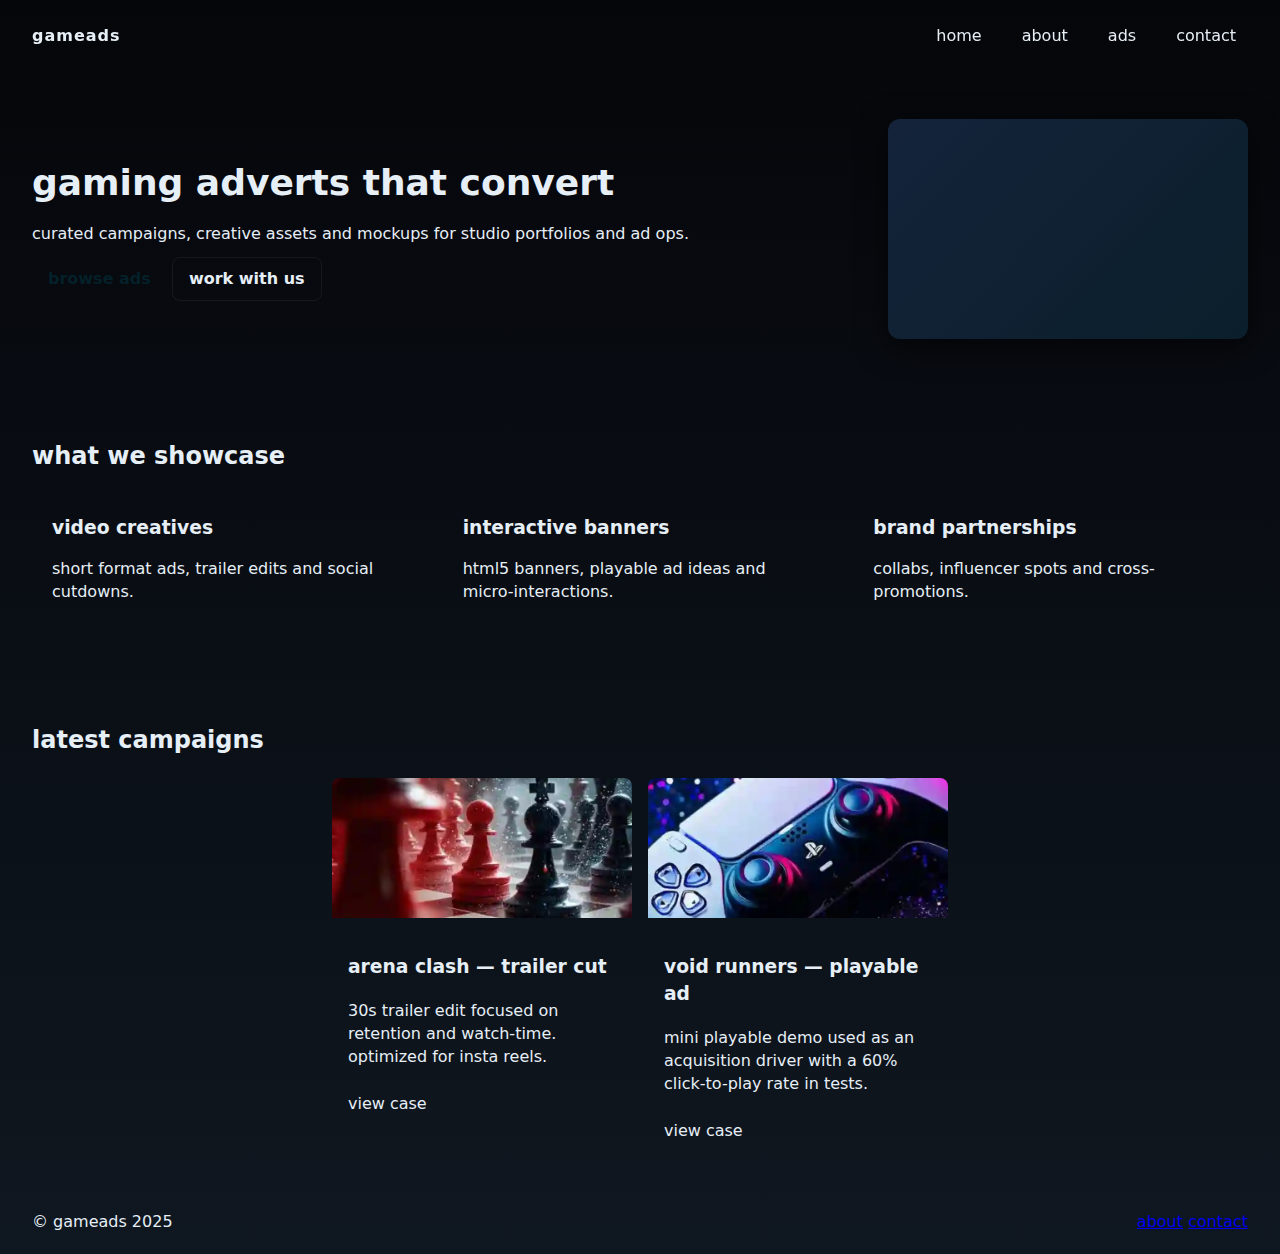
<file: index.html>
<!doctype html>
<html lang="en">
<head>
  <meta charset="utf-8">
  <meta name="viewport" content="width=device-width,initial-scale=1">
  <title>gameads — gaming ads showcase</title>
  <link rel="stylesheet" href="css/style.css">
</head>
<body>
  <header class="site-header">
    <div class="brand">gameads</div>
    <button id="navToggle" class="nav-toggle" aria-label="toggle navigation">menu</button>
    <nav id="siteNav" class="site-nav">
      <a href="index.html" class="nav-link">home</a>
      <a href="about.html" class="nav-link">about</a>
      <a href="projects.html" class="nav-link">ads</a>
      <a href="contact.html" class="nav-link">contact</a>
    </nav>
  </header>

  <main>
    <section class="hero">
      <div class="hero-inner">
        <h1>gaming adverts that convert</h1>
        <p>curated campaigns, creative assets and mockups for studio portfolios and ad ops.</p>
        <div class="hero-actions">
          <a class="btn" href="projects.html">browse ads</a>
          <a class="btn ghost" href="contact.html">work with us</a>
        </div>
      </div>
      <div class="hero-art" aria-hidden="true"></div>
    </section>

    <section class="features">
      <h2>what we showcase</h2>
      <div class="feature-grid">
        <article class="feature">
          <h3>video creatives</h3>
          <p>short format ads, trailer edits and social cutdowns.</p>
        </article>
        <article class="feature">
          <h3>interactive banners</h3>
          <p>html5 banners, playable ad ideas and micro-interactions.</p>
        </article>
        <article class="feature">
          <h3>brand partnerships</h3>
          <p>collabs, influencer spots and cross-promotions.</p>
        </article>
      </div>
    </section>

    <section class="latest">
      <h2>latest campaigns</h2>
      <div class="card-row">
        <article class="card">
          <div class="card-media" style="background-image:url('images/image1.png')"></div>
          <div class="card-body">
            <h3>arena clash — trailer cut</h3>
            <p>30s trailer edit focused on retention and watch-time. optimized for insta reels.</p>
            <a class="card-btn" href="projects.html">view case</a>
          </div>
        </article>

        <article class="card">
          <div class="card-media" style="background-image:url('images/image2.png')"></div>
          <div class="card-body">
            <h3>void runners — playable ad</h3>
            <p>mini playable demo used as an acquisition driver with a 60% click-to-play rate in tests.</p>
            <a class="card-btn" href="projects.html">view case</a>
          </div>
        </article>

      </div>
    </section>

  </main>

  <footer class="site-footer">
    <div>© gameads 2025</div>
    <div class="footer-links">
      <a href="about.html">about</a>
      <a href="contact.html">contact</a>
    </div>
  </footer>

  <script src="js/script.js"></script>
</body>
</html>
</file>
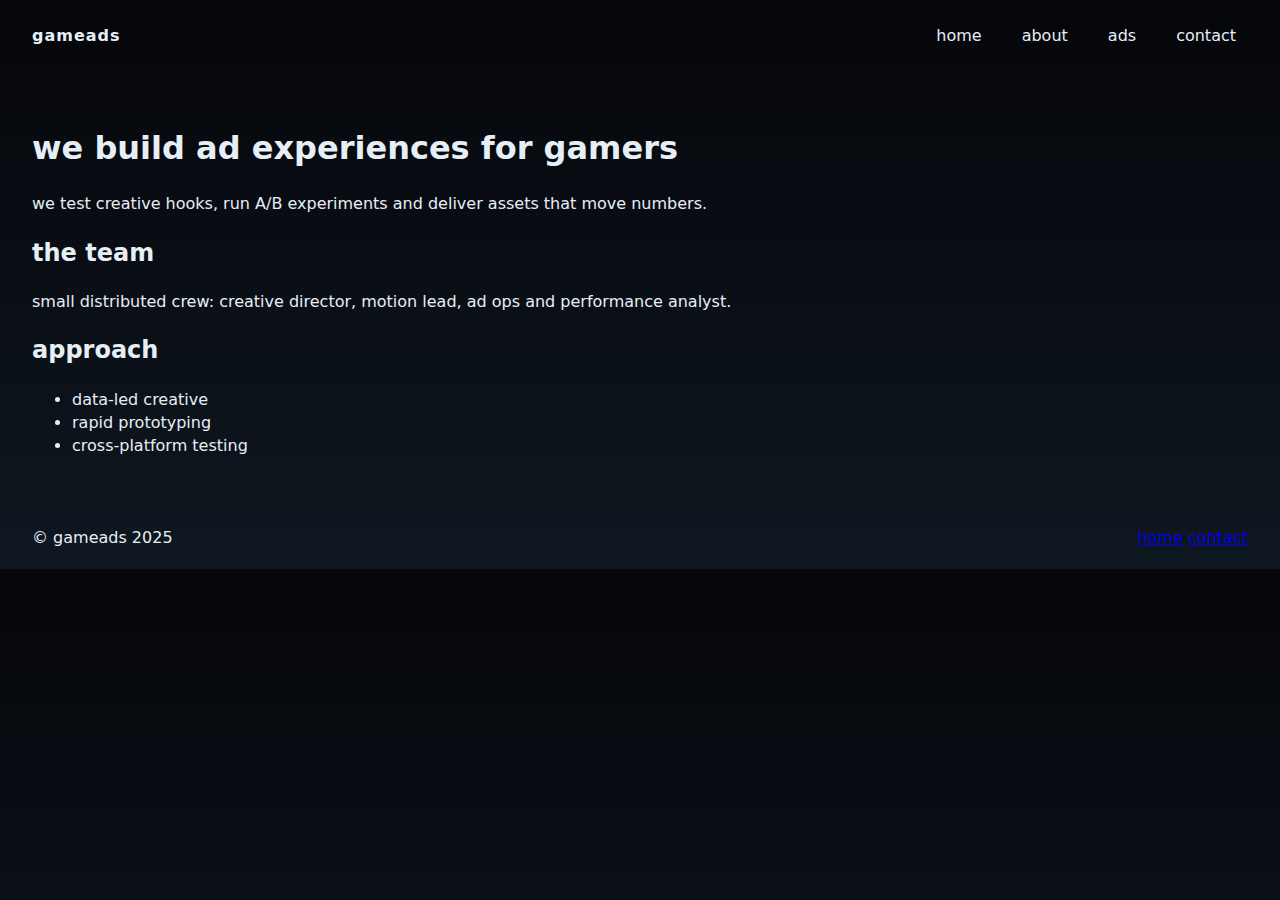
<file: about.html>
<!doctype html>
<html lang="en">
<head>
  <meta charset="utf-8">
  <meta name="viewport" content="width=device-width,initial-scale=1">
  <title>about — gameads</title>
  <link rel="stylesheet" href="css/style.css">
</head>
<body>
  <header class="site-header">
    <div class="brand">gameads</div>
    <button id="navToggleAbout" class="nav-toggle" aria-label="toggle navigation">menu</button>
    <nav id="siteNavAbout" class="site-nav">
      <a href="index.html" class="nav-link">home</a>
      <a href="about.html" class="nav-link active">about</a>
      <a href="projects.html" class="nav-link">ads</a>
      <a href="contact.html" class="nav-link">contact</a>
    </nav>
  </header>

  <main class="container">
    <section class="about-hero">
      <h1>we build ad experiences for gamers</h1>
      <p>we test creative hooks, run A/B experiments and deliver assets that move numbers.</p>
    </section>

    <section class="team">
      <h2>the team</h2>
      <p>small distributed crew: creative director, motion lead, ad ops and performance analyst.</p>
    </section>

    <section class="approach">
      <h2>approach</h2>
      <ul>
        <li>data-led creative</li>
        <li>rapid prototyping</li>
        <li>cross-platform testing</li>
      </ul>
    </section>
  </main>

  <footer class="site-footer">
    <div>© gameads 2025</div>
    <div class="footer-links">
      <a href="index.html">home</a>
      <a href="contact.html">contact</a>
    </div>
  </footer>

  <script src="js/script.js"></script>
</body>
</html>
</file>
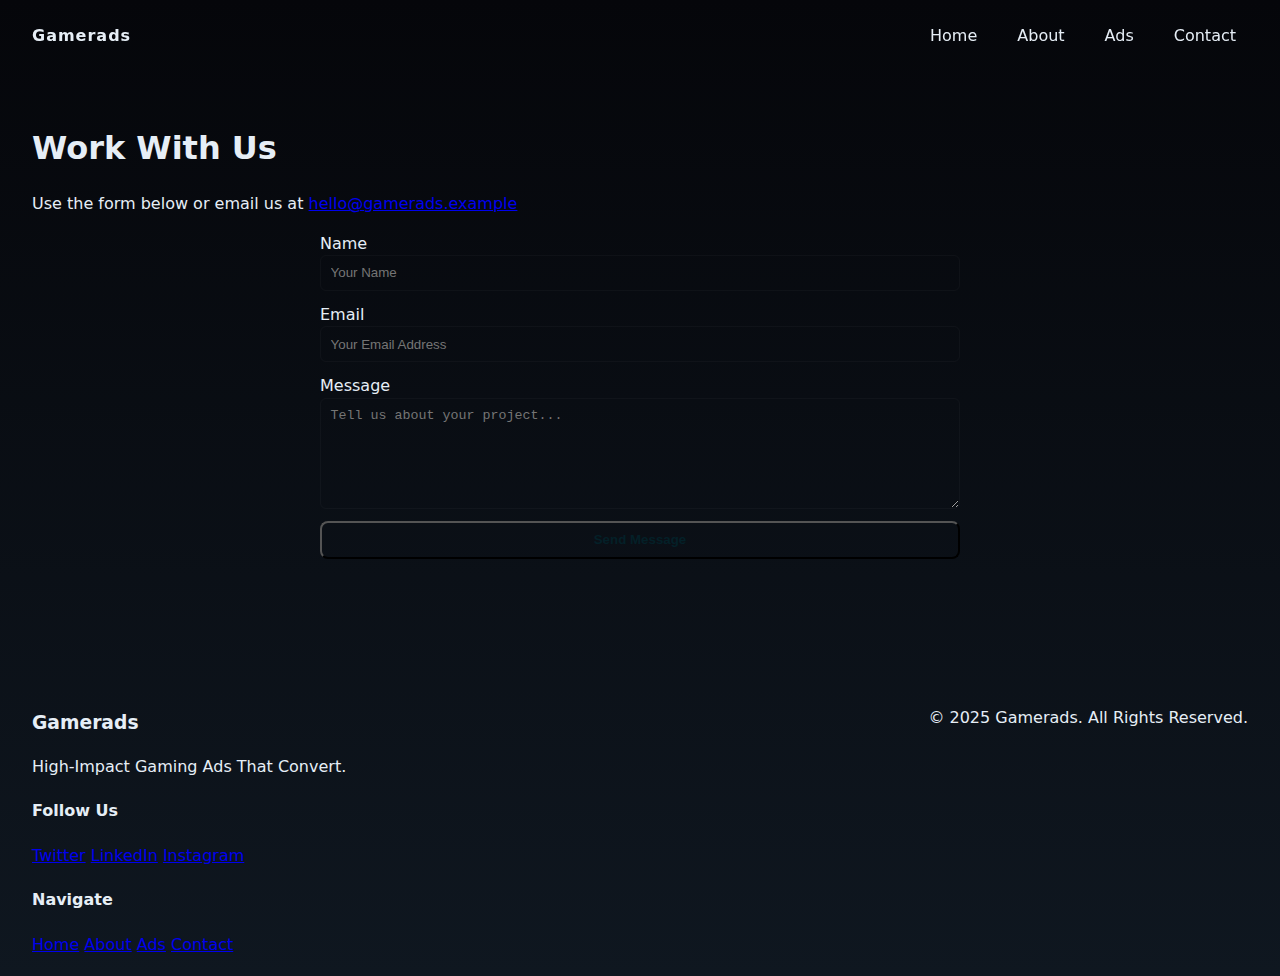
<file: contact.html>
<!doctype html>
<html lang="en">
<head>
  <meta charset="utf-8">
  <meta name="viewport" content="width=device-width,initial-scale=1">
  <title>Contact — Gamerads</title>
  <link rel="stylesheet" href="css/style.css">
</head>
<body>
  <header class="site-header">
    <div class="brand">Gamerads</div>
    <button id="navToggle" class="nav-toggle" aria-label="toggle navigation">menu</button>
    <nav id="siteNav" class="site-nav">
      <a href="index.html" class="nav-link">Home</a>
      <a href="about.html" class="nav-link">About</a>
      <a href="projects.html" class="nav-link">Ads</a>
      <a href="contact.html" class="nav-link active">Contact</a>
    </nav>
  </header>

  <main class="container">
    <h1>Work With Us</h1>
    <p>Use the form below or email us at <a href="mailto:hello@gamerads.example">hello@gamerads.example</a></p>

    <form id="contactForm" class="contact-form" novalidate>
      <label>
        Name
        <input type="text" name="name" id="name" required placeholder="Your Name">
      </label>

      <label>
        Email
        <input type="email" name="email" id="email" required placeholder="Your Email Address">
      </label>

      <label>
        Message
        <textarea name="message" id="message" rows="6" required placeholder="Tell us about your project..."></textarea>
      </label>

      <button type="submit" class="btn">Send Message</button>
      <p id="formMsg" class="form-msg" aria-live="polite"></p>
    </form>
  </main>

  <footer class="site-footer">
    <div class="footer-container">
      <div class="footer-brand">
        <h3>Gamerads</h3>
        <p>High-Impact Gaming Ads That Convert.</p>
      </div>
      <div class="footer-social">
        <h4>Follow Us</h4>
        <a href="#">Twitter</a>
        <a href="#">LinkedIn</a>
        <a href="#">Instagram</a>
      </div>
      <div class="footer-nav">
        <h4>Navigate</h4>
        <a href="index.html">Home</a>
        <a href="about.html">About</a>
        <a href="projects.html">Ads</a>
        <a href="contact.html">Contact</a>
      </div>
    </div>
    <div class="footer-bottom">
      <p>© 2025 Gamerads. All Rights Reserved.</p>
    </div>
  </footer>

  <script src="js/script.js"></script>
</body>
</html>
</file>
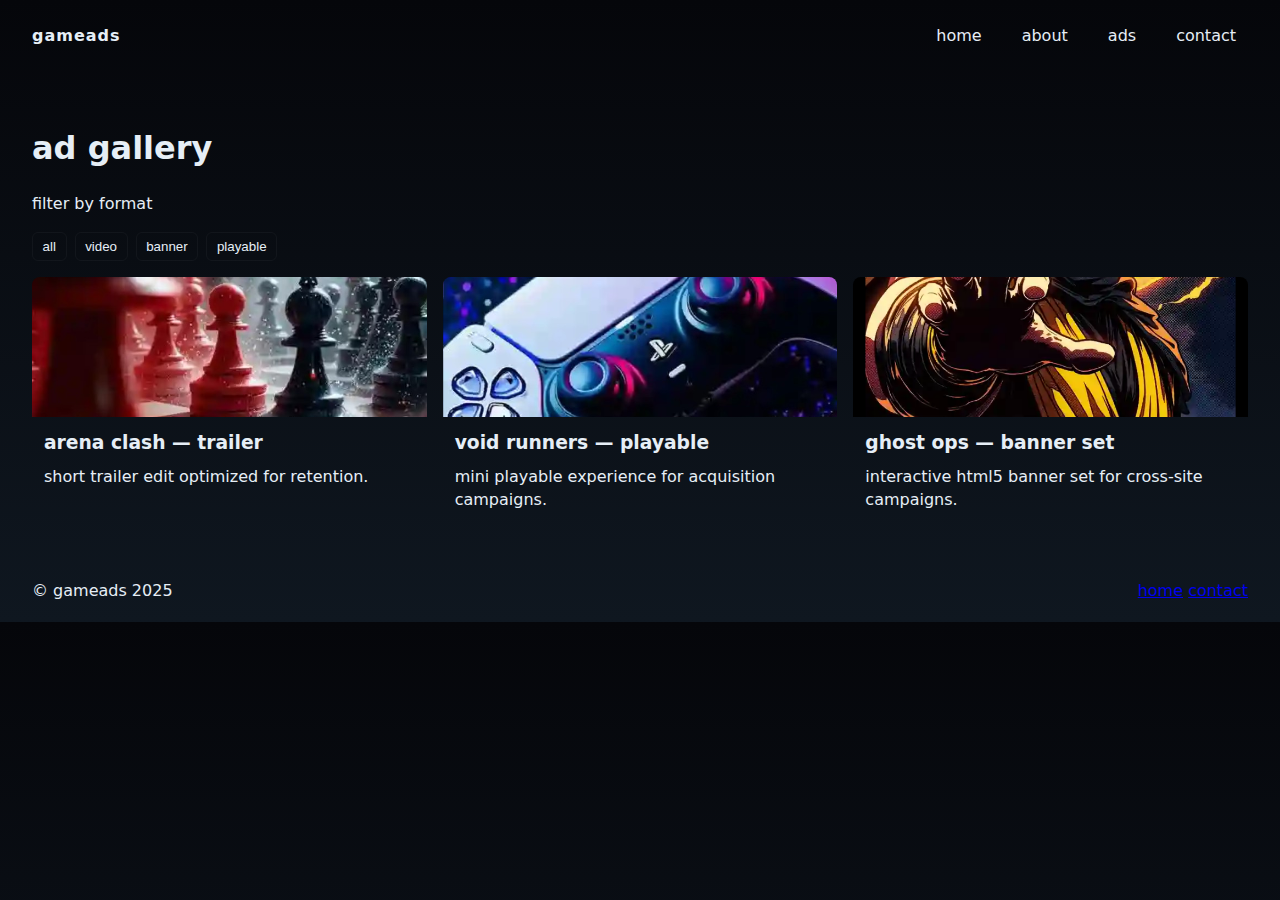
<file: projects.html>
<!doctype html>
<html lang="en">
<head>
  <meta charset="utf-8">
  <meta name="viewport" content="width=device-width,initial-scale=1">
  <title>ads — gameads</title>
  <link rel="stylesheet" href="css/style.css">
</head>
<body>
  <header class="site-header">
    <div class="brand">gameads</div>
    <button id="navToggleProjects" class="nav-toggle" aria-label="toggle navigation">menu</button>
    <nav id="siteNavProjects" class="site-nav">
      <a href="index.html" class="nav-link">home</a>
      <a href="about.html" class="nav-link">about</a>
      <a href="projects.html" class="nav-link active">ads</a>
      <a href="contact.html" class="nav-link">contact</a>
    </nav>
  </header>

  <main class="container">
    <section>
      <h1>ad gallery</h1>
      <p>filter by format</p>
      <div class="filters">
        <button class="filter-btn active" data-filter="all">all</button>
        <button class="filter-btn" data-filter="video">video</button>
        <button class="filter-btn" data-filter="banner">banner</button>
        <button class="filter-btn" data-filter="playable">playable</button>
      </div>

      <div id="projectsGrid" class="projects-grid">
        <!-- project cards rendered here or via static html -->
        <article class="project-card" data-type="video">
          <div class="project-thumb" style="background-image:url('images/image1.png')"></div>
          <h3>arena clash — trailer</h3>
          <p>short trailer edit optimized for retention.</p>
        </article>

        <article class="project-card" data-type="playable">
          <div class="project-thumb" style="background-image:url('images/image2.png')"></div>
          <h3>void runners — playable</h3>
          <p>mini playable experience for acquisition campaigns.</p>
        </article>

        <article class="project-card" data-type="banner">
          <div class="project-thumb" style="background-image:url('images/image3.png')"></div>
          <h3>ghost ops — banner set</h3>
          <p>interactive html5 banner set for cross-site campaigns.</p>
        </article>

      </div>
    </section>

  </main>

  <footer class="site-footer">
    <div>© gameads 2025</div>
    <div class="footer-links">
      <a href="index.html">home</a>
      <a href="contact.html">contact</a>
    </div>
  </footer>

  <script src="js/script.js"></script>
</body>
</html>
</file>
<file: css/style.css>
root{
  --bg:#0f1720;
  --card:#0b1220;
  --accent:#6ad1ff;
  --muted:#9aa6b2;
  --glass:rgba(255,255,255,0.03);
  --max-width:1100px;
}
*{box-sizing:border-box}
body{font-family:system-ui,-apple-system,Segoe UI,Roboto,"Helvetica Neue",Arial;line-height:1.45;margin:0;background:linear-gradient(180deg,#05060a 0%,#0f1720 100%);color:#e6eef6}
.container{max-width:var(--max-width);margin:0 auto;padding:2rem}
.site-header{display:flex;align-items:center;justify-content:space-between;padding:1rem 2rem;background:transparent;position:sticky;top:0;z-index:10}
.brand{font-weight:700;letter-spacing:1px}
.nav-toggle{display:none;background:transparent;border:1px solid rgba(255,255,255,0.06);padding:.5rem 1rem;border-radius:6px;color:var(--accent);cursor:pointer}
.site-nav{display:flex;gap:1rem}
.site-nav a{color:var(--muted);text-decoration:none;padding:.5rem .75rem;border-radius:6px}
.site-nav a.active, .site-nav a:hover{color:var(--accent);background:var(--glass)}

/* hero */
.hero{display:grid;grid-template-columns:1fr 360px;gap:2rem;align-items:center;padding:3rem 2rem;max-width:var(--max-width);margin:0 auto}
.hero-inner h1{font-size:2.25rem;margin:0}
.hero-inner p{color:var(--muted);margin:.75rem 0}
.btn{display:inline-block;background:var(--accent);color:#042028;padding:.6rem 1rem;border-radius:8px;text-decoration:none;font-weight:600}
.btn.ghost{background:transparent;border:1px solid rgba(255,255,255,0.06);color:var(--accent);}
.hero-art{height:220px;background:linear-gradient(135deg,#14233a,#0a1f2b);border-radius:12px;box-shadow:0 8px 30px rgba(0,0,0,0.6)}

.features{padding:2rem;background:transparent}
.feature-grid{display:grid;grid-template-columns:repeat(3,1fr);gap:1rem;max-width:var(--max-width);margin:0 auto}
.feature{background:var(--card);padding:1.25rem;border-radius:8px}
.feature h3{margin:0 0 .5rem}

.latest{padding:2rem}
.card-row{display:flex;gap:1rem;justify-content:center;flex-wrap:wrap}
.card{background:var(--card);width:300px;border-radius:8px;overflow:hidden}
.card-media{height:140px;background-size:cover;background-position:center}
.card-body{padding:1rem}
.card-btn{display:inline-block;margin-top:.5rem;text-decoration:none;color:var(--accent)}

.site-footer{display:flex;justify-content:space-between;padding:1.25rem 2rem;color:var(--muted)}

/* projects */
.filters{display:flex;gap:.5rem;margin:1rem 0}
.filter-btn{background:transparent;border:1px solid rgba(255,255,255,0.04);padding:.4rem .6rem;border-radius:6px;color:var(--muted);cursor:pointer}
.filter-btn.active{background:var(--glass);color:var(--accent)}
.projects-grid{display:grid;grid-template-columns:repeat(auto-fit,minmax(220px,1fr));gap:1rem}
.project-card{background:var(--card);padding:0;border-radius:8px;overflow:hidden}
.project-thumb{height:140px;background-size:cover;background-position:center}
.project-card h3{margin:.75rem .75rem 0}
.project-card p{margin:.5rem .75rem 1rem;color:var(--muted)}

/* contact form */
.contact-form{max-width:640px;margin:1rem auto;display:flex;flex-direction:column;gap:.75rem}
.contact-form label{display:flex;flex-direction:column;color:var(--muted)}
.contact-form input, .contact-form textarea{padding:.6rem;border-radius:6px;border:1px solid rgba(255,255,255,0.03);background:transparent;color:inherit}
.form-msg{color:var(--accent);min-height:1.2rem}

/* responsive */
@media (max-width:900px){
  .hero{grid-template-columns:1fr; padding:2rem}
  .site-nav{display:none;position:absolute;right:1rem;top:64px;background:var(--card);padding:.5rem;border-radius:8px;flex-direction:column}
  .nav-toggle{display:block}
  .feature-grid{grid-template-columns:1fr}
}
</file>
